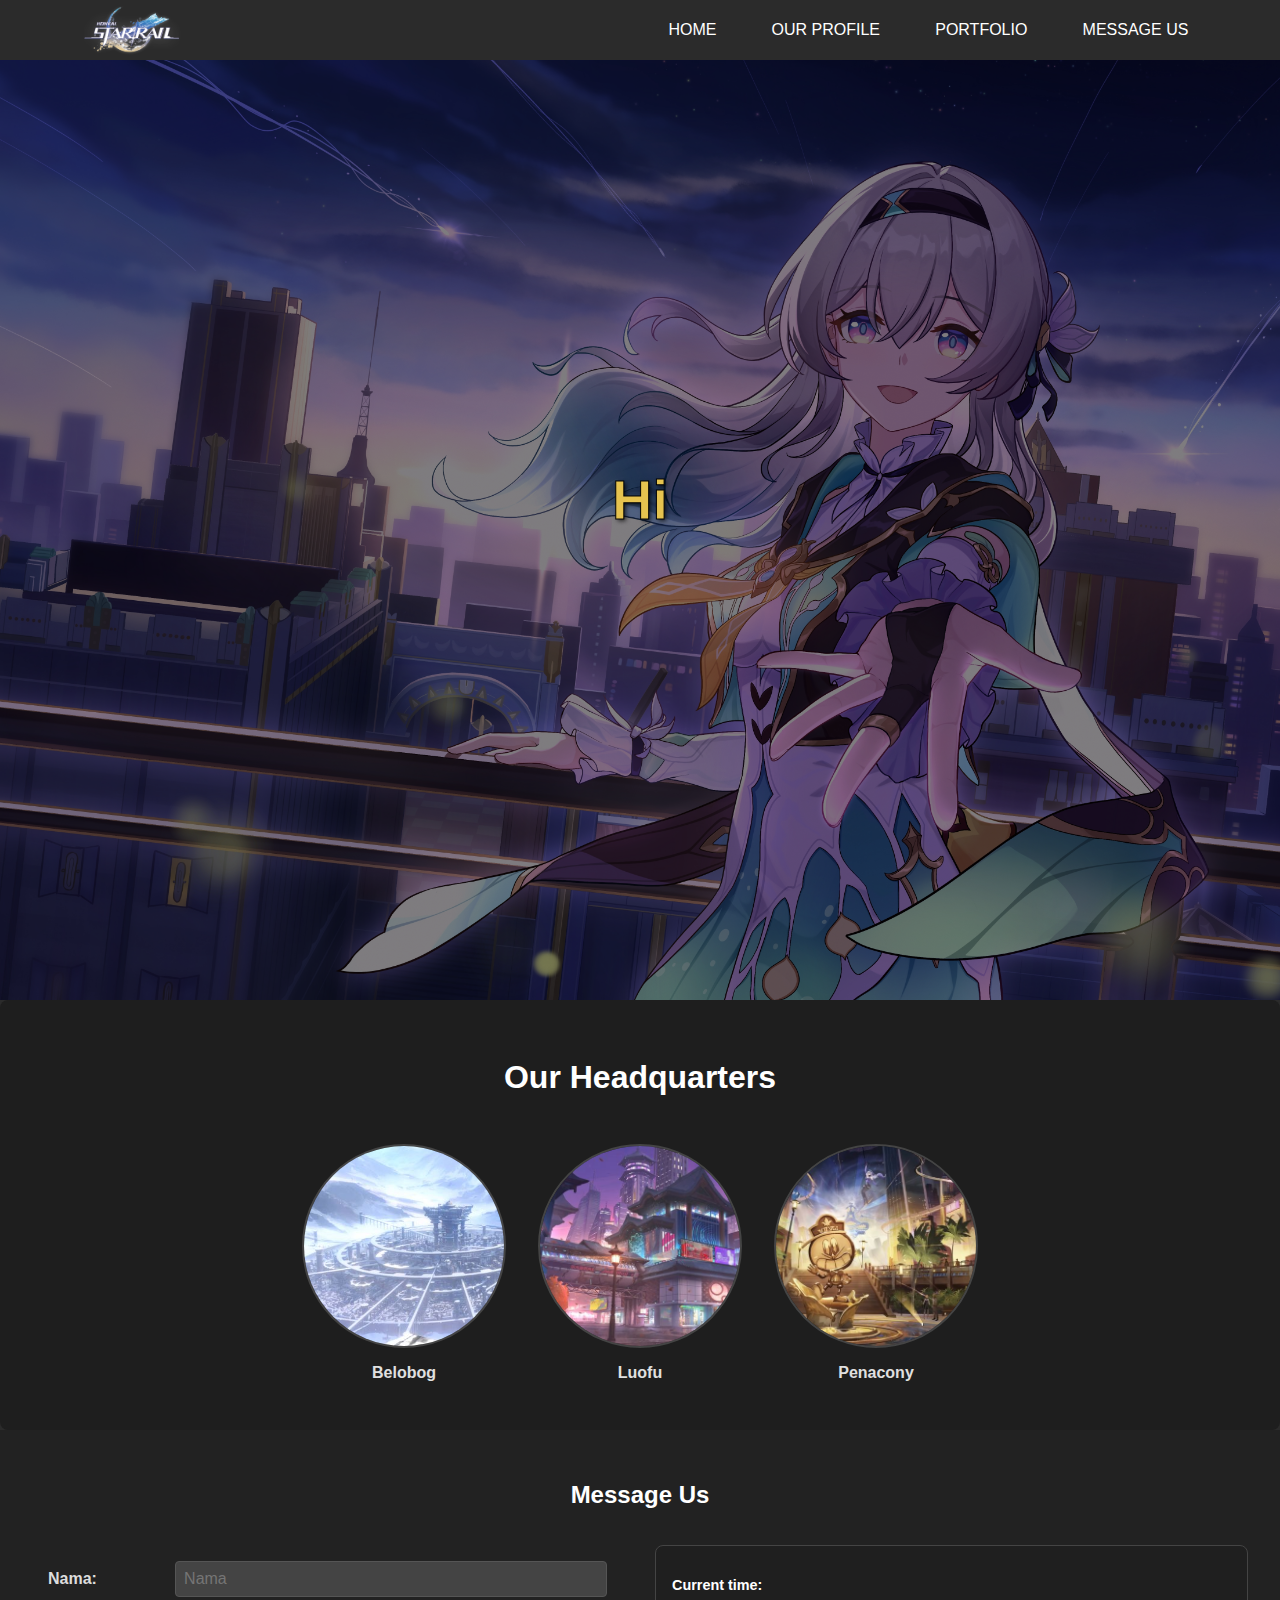
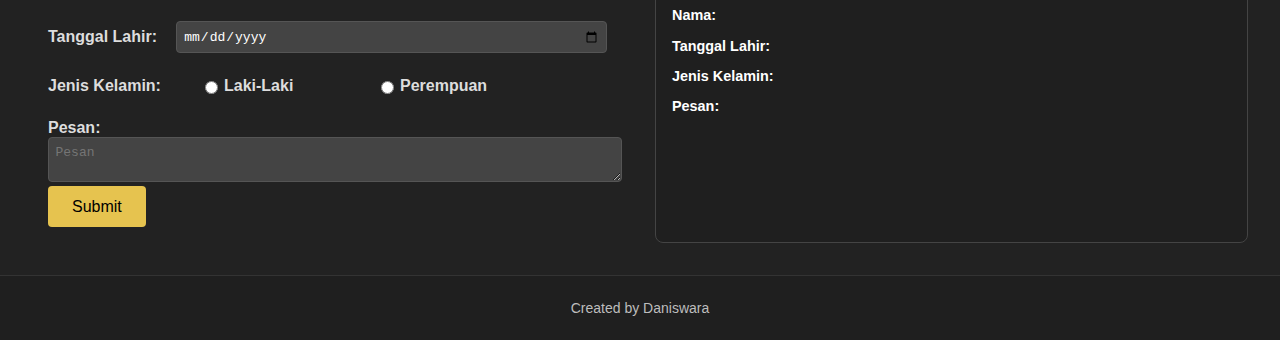
<file: index.html>
<!DOCTYPE html>
<html lang="en">
<head>
    <meta charset="UTF-8">
    <meta name="viewport" content="width=device-width, initial-scale=1.0">
    <meta name="description" content="This is my first training website created as a learning project.">
    <title>My Website</title>
    <link rel="stylesheet" href="css/style.css">
</head>
<body>
    <!-- Navbar from Raiden Store -->
    <div class="nav-container">
        <header>
            <div class="logo">
                <img src="src/logo.png" alt="logo">
            </div>
            <nav>
                <ul>
                    <li><a href="index.html">Home</a></li>
                    <li><a href="Profile.html">Our Profile</a></li>
                    <li><a href="#portfolio">Portfolio</a></li>
                    <li><a href="#contact">Message Us</a></li>
                </ul>
            </nav>
        </header>
    </div>

    <main>
        <section id="welcome">
            <h1>Hi <span id="user-name"></span></h1>
            <p class="welcome-message">Welcome to my Website</p>
        </section>

        <section id="headquarters">
            <h2>Our Headquarters</h2>
            <div class="locations">
                <div class="location">
                    <div class="circle">
                        <img src="src/Belobog.jpeg" alt="Belobog">
                    </div>
                    <p>Belobog</p>
                </div>
                <div class="location">
                    <div class="circle">
                        <img src="src/Luofu.jpeg" alt="Luofu">
                    </div>
                    <p>Luofu</p>
                </div>
                <div class="location">
                    <div class="circle">
                        <img src="src/Penacony.jpeg" alt="Penacony">
                    </div>
                    <p>Penacony</p>
                </div>
            </div>
        </section>
        
        <section id="contact">
            <h2>Message Us</h2>
            <div class="message-container">
                <form id="message-form">
                    <div class="form-group">
                        <label for="name">Nama:</label>
                        <input type="text" id="name" name="name" placeholder="Nama" required>
                    </div>
                    <div class="form-group">
                        <label for="birth-date">Tanggal Lahir:</label>
                        <input type="date" id="birth-date" name="birth-date" required>
                    </div>
                    <div class="form-group gender">
                        <label>Jenis Kelamin:</label>
                        <input type="radio" id="male" name="gender" value="Laki-Laki" required>
                        <label for="male">Laki-Laki</label>
                        <input type="radio" id="female" name="gender" value="Perempuan">
                        <label for="female">Perempuan</label>
                    </div>
                    
                    <div class="form-group-pesan">
                        <label for="message">Pesan:</label>
                        <textarea id="message" name="message" placeholder="Pesan" required></textarea>
                    </div>
                    <button type="submit">Submit</button>
                </form>
                <div class="message-output">
                    <p><strong>Current time:</strong> <span id="current-time"></span></p>
                    <p><strong>Nama:</strong> <span id="output-name"></span></p>
                    <p><strong>Tanggal Lahir:</strong> <span id="output-birth-date"></span></p>
                    <p><strong>Jenis Kelamin:</strong> <span id="output-gender"></span></p>
                    <p><strong>Pesan:</strong> <span id="output-message"></span></p>
                </div>
            </div>
        </section>
        
    </main>

    <footer>
        <p>Created by Daniswara</p>
    </footer>

    <script src="js/script.js"></script>
</body>
</html>
</file>
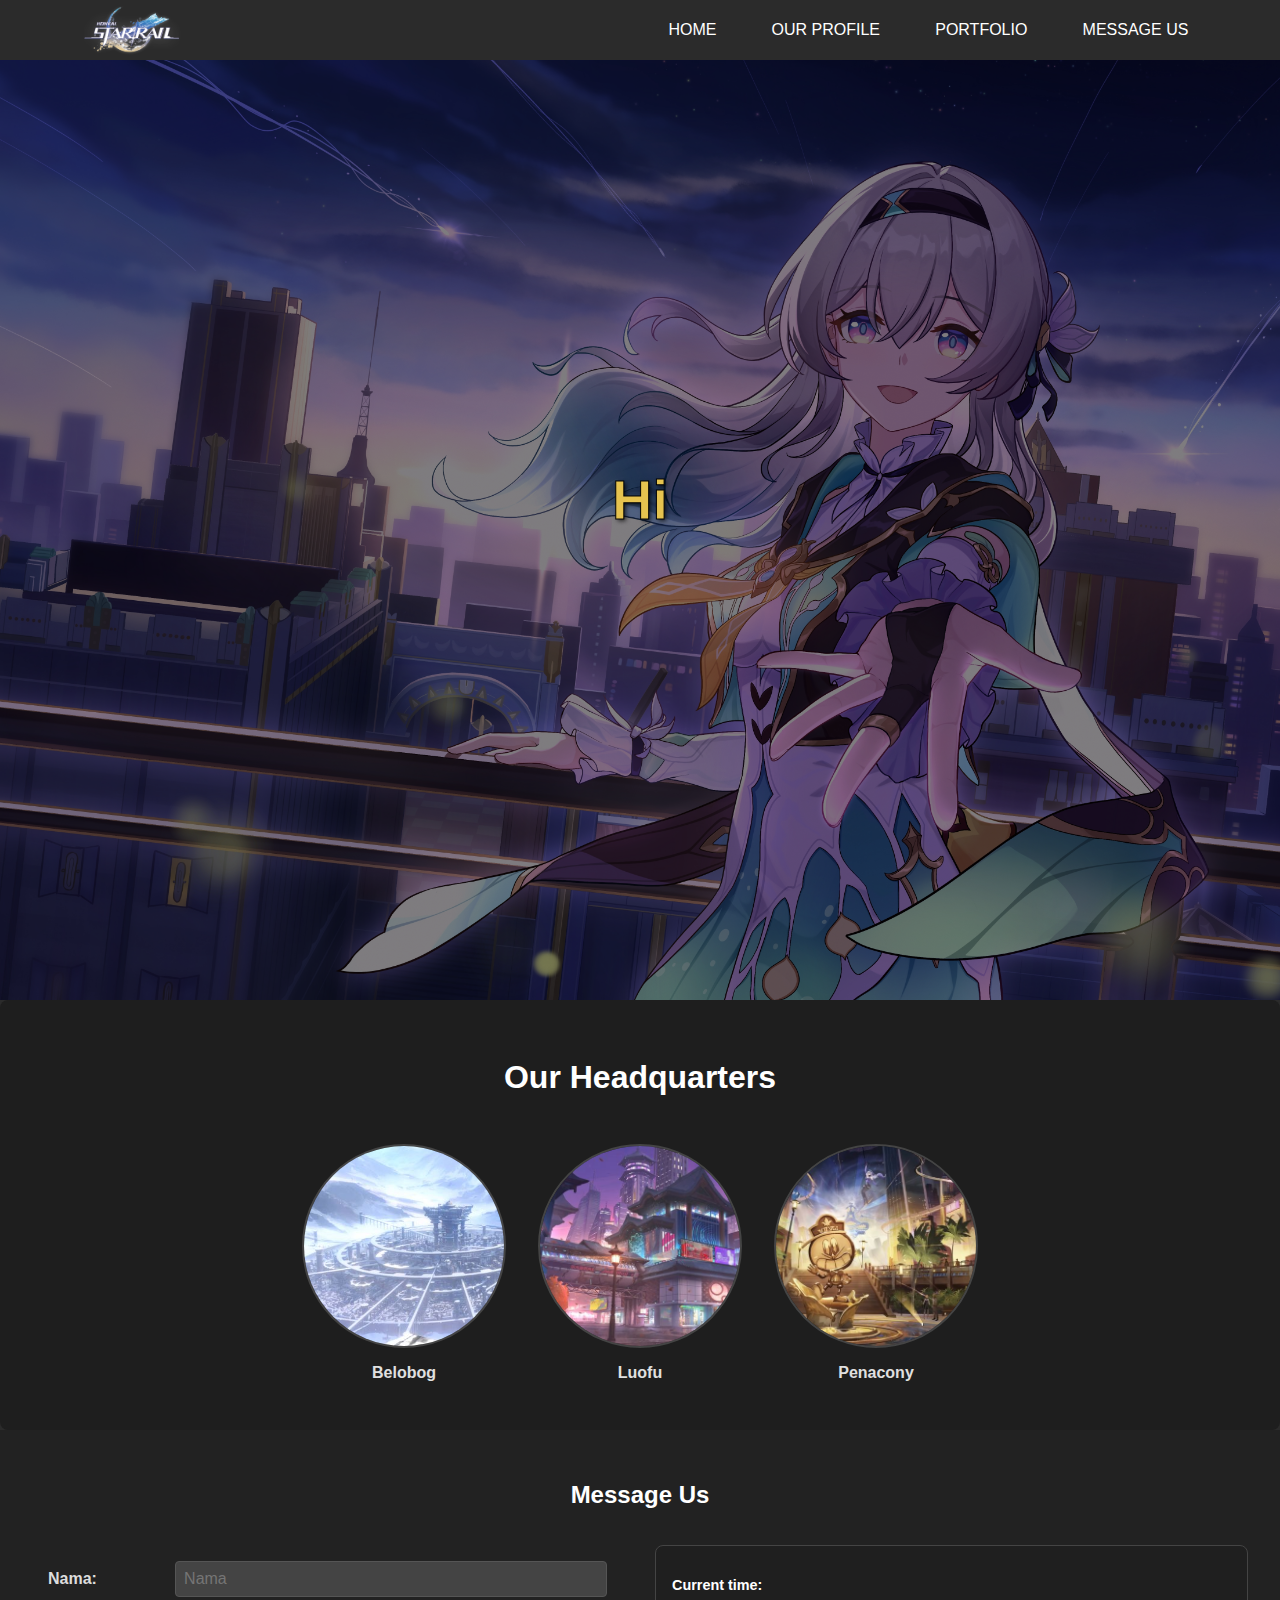
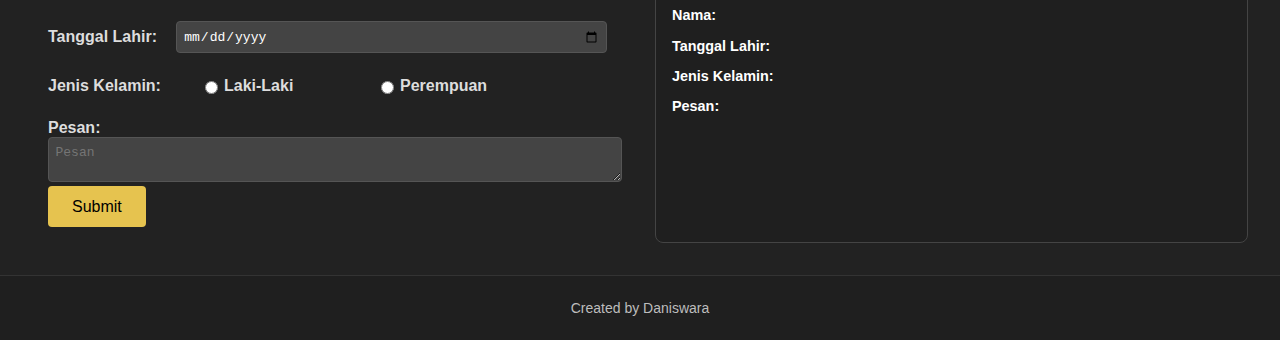
<file: Web.html>
<!DOCTYPE html>
<html lang="en">
<head>
    <meta charset="UTF-8">
    <meta name="viewport" content="width=device-width, initial-scale=1.0">
    <meta name="description" content="This is my first training website created as a learning project.">
    <title>My Website</title>
    <link rel="stylesheet" href="css/style.css">
</head>
<body>
    <!-- Navbar from Raiden Store -->
    <div class="nav-container">
        <header>
            <div class="logo">
                <img src="src/logo.png" alt="logo">
            </div>
            <nav>
                <ul>
                    <li><a href="Web.html">Home</a></li>
                    <li><a href="Profile.html">Our Profile</a></li>
                    <li><a href="#portfolio">Portfolio</a></li>
                    <li><a href="#contact">Message Us</a></li>
                </ul>
            </nav>
        </header>
    </div>

    <main>
        <section id="welcome">
            <h1>Hi <span id="user-name"></span></h1>
            <p class="welcome-message">Welcome to my Website</p>
        </section>

        <section id="headquarters">
            <h2>Our Headquarters</h2>
            <div class="locations">
                <div class="location">
                    <div class="circle">
                        <img src="src/Belobog.jpeg" alt="Belobog">
                    </div>
                    <p>Belobog</p>
                </div>
                <div class="location">
                    <div class="circle">
                        <img src="src/Luofu.jpeg" alt="Luofu">
                    </div>
                    <p>Luofu</p>
                </div>
                <div class="location">
                    <div class="circle">
                        <img src="src/Penacony.jpeg" alt="Penacony">
                    </div>
                    <p>Penacony</p>
                </div>
            </div>
        </section>
        
        <section id="contact">
            <h2>Message Us</h2>
            <div class="message-container">
                <form id="message-form">
                    <div class="form-group">
                        <label for="name">Nama:</label>
                        <input type="text" id="name" name="name" placeholder="Nama" required>
                    </div>
                    <div class="form-group">
                        <label for="birth-date">Tanggal Lahir:</label>
                        <input type="date" id="birth-date" name="birth-date" required>
                    </div>
                    <div class="form-group gender">
                        <label>Jenis Kelamin:</label>
                        <input type="radio" id="male" name="gender" value="Laki-Laki" required>
                        <label for="male">Laki-Laki</label>
                        <input type="radio" id="female" name="gender" value="Perempuan">
                        <label for="female">Perempuan</label>
                    </div>
                    
                    <div class="form-group-pesan">
                        <label for="message">Pesan:</label>
                        <textarea id="message" name="message" placeholder="Pesan" required></textarea>
                    </div>
                    <button type="submit">Submit</button>
                </form>
                <div class="message-output">
                    <p><strong>Current time:</strong> <span id="current-time"></span></p>
                    <p><strong>Nama:</strong> <span id="output-name"></span></p>
                    <p><strong>Tanggal Lahir:</strong> <span id="output-birth-date"></span></p>
                    <p><strong>Jenis Kelamin:</strong> <span id="output-gender"></span></p>
                    <p><strong>Pesan:</strong> <span id="output-message"></span></p>
                </div>
            </div>
        </section>
        
    </main>

    <footer>
        <p>Created by Daniswara</p>
    </footer>

    <script src="js/script.js"></script>
</body>
</html>
</file>
<file: css/style.css>
/* Global styles for Dark Theme */
body {
    font-family: Arial, sans-serif;
    margin: 0;
    padding: 0;
    box-sizing: border-box;
    background-color: #2b2b2b; /* Warna latar belakang utama */
    color: #e0e0e0; /* Warna teks utama */
}

/* Header */
.nav-container {
    background-color: #2b2b2b; /* Warna latar belakang navbar */
    position: sticky;
    top: 0px;
    z-index: 100; /* Pastikan navbar berada di atas konten */
}

.nav-container .logo img {
    width: 135px;
    height: 60px;
    object-fit: contain;
  }

.nav-container ul {
    list-style-type: none;
    margin: 0;
    padding: 0;
    display: flex;
    justify-content: flex-end; /* Pastikan navbar berada di kanan */
    z-index: 2; /* Pastikan ul berada di atas */
    flex-wrap: no-wrap; /* Menjaga navbar tetap pada satu baris */
}

.nav-container li {
    margin: 0 10px; /* Memberi jarak antar elemen navbar */
}

.nav-container li a {
    display: block;
    color: white;
    padding: 0 1.1em;
    text-decoration: none;
    text-transform: uppercase;
    height: 60px;
    line-height: 60px;
    white-space: nowrap; /* Mencegah teks terpecah menjadi dua baris */
    position: relative; /* Untuk pseudo-element */
}

.nav-container li a:hover {
    color: #e6c34f;
    transition: color 0.3s; /* Animasi warna */
}

/* Efek underline dengan pseudo-element */
.nav-container li a::after {
    content: ''; /* Membuat pseudo-element */
    position: absolute;
    bottom: 0;
    left: 0;
    width: 100%;
    height: 3px; /* Ketebalan garis bawah */
    background-color: #e6c34f; /* Warna underline */
    transform: scaleY(0); /* Garis bawah tersembunyi (skala vertikal 0) */
    transform-origin: bottom; /* Efek muncul dari bawah */
    transition: transform 0.3s ease, width 0s; /* Animasi transformasi dan non-animasi lebar */
}

.nav-container li a:hover::after {
    transform: scaleY(1); /* Munculkan garis bawah dari bawah ke atas */
}


/* Atur z-index untuk header */
.nav-container header {
    display: flex;
    justify-content: space-between;
    width: 90%;
    height: 60px;
    margin: 0 auto;
    z-index: 100; /* Pastikan header berada di atas */
}

/* Section Styles */
section {
    padding: 20px;
}

/* Welcome Section */
#welcome {
    position: relative;
    text-align: center;
    background-size: cover; 
    background-position: center; 
    background-repeat: no-repeat;
    height: 100vh;
    display: flex;
    justify-content: center; 
    align-items: center; 
    color: #ffffff; /* Warna teks di atas gambar */
    text-shadow: 2px 2px 4px rgba(0, 0, 0, 0.7); 
    font-size: 2rem; 
    overflow: hidden; /* Untuk memastikan overlay pas di elemen */
    flex-direction: column;
    transition: background-image 1s ease-in-out;
}

/* Overlay to darken background */
#welcome::before {
    content: '';
    position: absolute;
    top: 0;
    left: 0;
    width: 100%;
    height: 100%;
    background-color: rgba(0, 0, 0, 0.5); /* Warna hitam dengan transparansi */
    z-index: 1; /* Overlay di atas background tapi di bawah konten */
}

@keyframes fadeIn {
    from {
        opacity: 0;
    }
    to {
        opacity: 1;
    }
}

#welcome h1 {
    font-size: 3.5rem;
    font-weight: bold;
    margin-bottom: 20px;
    animation: slideIn 1s ease-out;
    color: #e6c34f;
    -webkit-text-stroke-width: 1px;
    -webkit-text-stroke-color: rgb(0, 0, 0);
    z-index: 2;
}

@keyframes slideIn {
    from {
        transform: translateY(-30px);
        opacity: 0;
    }
    to {
        transform: translateY(0);
        opacity: 1;
    }
}

/* Animasi fade-in untuk paragraf */
.welcome-message {
    opacity: 0; /* Memulai dengan opasitas 0 */
    transform: translateY(20px); /* Memberikan sedikit jarak ke bawah */
    animation: fadeInUp 2s ease-out forwards; /* Animasi untuk membuat paragraf muncul */
    margin-top: 10px;
    z-index: 2;
}

@keyframes fadeInUp {
    to {
        opacity: 1; /* Membuat elemen terlihat */
        transform: translateY(0); /* Membuat elemen kembali ke posisi semula */
    }
}

/* Headquarters Section */
#headquarters {
    text-align: center;
    padding: 2em 1em;
    background-color: #1e1e1e; /* Warna latar belakang */
    border-radius: 8px;
}

#headquarters h2 {
    font-size: 2rem;
    margin-bottom: 1.5em;
    color: #ffffff; /* Warna teks judul */
}

#headquarter img {
    width: 100%;  /* Mengatur lebar gambar 100% dari lebar elemen */
    height: auto; /* Mempertahankan rasio gambar */
}


.locations {
    display: flex;
    justify-content: center;
    gap: 2em;
}

.location {
    text-align: center;
}

.circle {
    width: 200px;
    height: 200px;
    border: 2px solid #444; /* Warna border lingkaran */
    border-radius: 50%; /* Membuat elemen menjadi lingkaran */
    display: flex;
    justify-content: center;
    align-items: center;
    margin: 0 auto 0.5em;
    background-color: #252525; /* Warna latar belakang lingkaran */
    overflow: hidden; /* Menyembunyikan bagian gambar yang keluar dari lingkaran */
}

.circle img {
    width: 100%;
    height: 100%;
    object-fit: cover; /* Memastikan gambar memenuhi lingkaran tanpa mengubah bentuknya */
}

.circle:hover {
    border-color: #007BFF; /* Warna hover lingkaran */
    transform: scale(1.1);
}

.location p {
    font-size: 1rem;
    font-weight: 600;
    color: #e0e0e0; /* Warna teks lokasi */
}

/* Message Us */
#contact {
    padding: 2em;
    background-color: #222;
    color: #fff;
}

#contact h2 {
    text-align: center;
    margin-bottom: 1.5em;
    color: #fff;
}

.message-container {
    display: flex;
    flex-wrap: wrap;
    justify-content: space-between;
    gap: 2em;
}

/* Form without box styling */
.message-container form {
    flex: 1 1 45%;
    padding: 1em;
    background-color: transparent; /* Remove background */
    border: none; /* Remove border */
}

.message-output {
    flex: 1 1 45%;
    padding: 1em;
    background-color: #1f1f1f; /* Menambahkan warna latar belakang untuk output */
    border: 1px solid #444; /* Menambahkan border */
    border-radius: 8px; /* Membuat border lebih bulat */
    min-width: 300px; /* Menambahkan min-width agar output tidak terlalu sempit */
}

/* Atur form group agar elemen-elemen lebih sejajar */
.form-group {
    display: flex;
    align-items: center;
    gap: 1em; /* Jarak antara label dan input */
    margin-bottom: 1.5em;
}

/* Lebar label disamakan agar sejajar */
.form-group label {
    width: 150px;
    font-weight: bold;
    color: #ddd;
}

/* Styling input */
.form-group input[type="name"],
.form-group input[type="birth-date"],
.form-group select {
    flex: 1; /* Mengisi ruang yang tersedia */
    padding: 0.5em;
    border: 1px solid #555;
    border-radius: 4px;
    background-color: #444;
    color: #fff;
    font-size: 1em;
}

/* Styling khusus untuk Jenis Kelamin */
.form-group.gender {
    display: flex;
    align-items: center;
    gap: 0.1em; /* Menurunkan jarak antar elemen agar lebih rapat */
    font-size: 1rem; /* Menjaga ukuran font label lebih besar */
}

.gender label {
    margin: 0;
    font-weight: bold;
    color: #ddd;
}

.gender input[type="radio"] {
    width: auto;  /* Menyesuaikan ukuran lebar radio button */
    height: auto; /* Menyesuaikan ukuran tinggi radio button */
    margin-right: 0.3em; /* Mengurangi jarak antara radio dan label */
    accent-color: #007BFF; /* Warna radio button ketika dipilih */
}

label {
    font-weight: bold;
    color: #ddd;
}

input, textarea {
    width: 100%;
    padding: 0.5em;
    border: 1px solid #555;
    border-radius: 4px;
    background-color: #444;
    color: #fff;
    font-size: 1em;
}

textarea {
    resize: vertical;
    grid-column: span 2; /* Membuat textarea menempati seluruh baris */
}

button {
    background-color: #e6c34f;
    color: black;
    cursor: pointer;
    border: none;
    padding: 0.7em 1.5em;
    border-radius: 4px;
    font-size: 1em;
    transition: background-color 0.3s;
}

button:hover {
    background-color: #bda143;
}

.message-output p {
    margin-bottom: 1em;
    font-size: 0.9em;
}

.message-output strong {
    color: #fff;
}

/* Footer */
footer {
    text-align: center;
    padding: 10px;
    background-color: #1f1f1f; /* Warna latar belakang footer */
    border-top: 1px solid #333;
    font-size: 14px;
    color: #bdbdbd; /* Warna teks footer */
}

body.Profile {
    background-image: url('../src/Background.png');
    background-size: cover;
    background-repeat: no-repeat;
    background-position: center;
    background-attachment: fixed ;
    position: relative; /* Pastikan overlay berada di atas background */
    min-height: 100vh; /* Pastikan body mengisi seluruh viewport */
}

/* Overlay untuk membuat background lebih gelap */
body.Profile::before {
    content: '';
    position: absolute;
    top: 0;
    left: 0;
    width: 100%;
    height: 100%; /* Pastikan overlay menutupi seluruh layar */
    background-color: rgba(0, 0, 0, 0.5); /* Warna hitam dengan transparansi */
    z-index: 0; /* Pastikan overlay di bawah konten */
}

/* Mengatur agar konten di atas overlay tetap terlihat */
main {
    position: relative;
    z-index: 1; /* Pastikan konten berada di atas overlay */
    color: white; /* Memberikan warna teks yang kontras */
}

/* Animasi Fade-in */
@keyframes fadeIn {
    0% {
        opacity: 0;
        transform: translateY(30px);
    }
    100% {
        opacity: 1;
        transform: translateY(0);
    }
}
#about-us {
    height: 100vh;
    text-align: center;
    padding-left: 5em;
    padding-right: 5em;
    opacity: 0;  /* Memulai dengan keadaan tersembunyi */
    animation: fadeIn 1s ease-out forwards; /* Memainkan animasi fadeIn */
    animation-delay: 0.5s; /* Menambahkan delay agar animasi mulai setelah beberapa detik */
}

#about-us h1{
    font-size: 28px;
    margin-top: 5em;
    margin-bottom: 2em;
    color: #e6c34f;
    -webkit-text-stroke-width: 1px;
    -webkit-text-stroke-color: rgb(0, 0, 0);
  
}

#about-us h1 .highlight {
    display: block;
    font-size: 68px;
}

hr {
    margin: 0 auto;
    margin-top: 40px;
    width: 100%;
    border: 0;
    height: 1px;
    background-image: linear-gradient(to right, rgba(255, 255, 255, 0), rgba(255, 255, 255, 0.75), rgba(255, 255, 255, 0));
}

#vision-mission {
    text-align: center;
}

#vision-mission h2 {
    font-size: 36px;
    margin-bottom: 20px;
    color: #e6c34f;
    -webkit-text-stroke-width: 1px;
    -webkit-text-stroke-color: rgb(0, 0, 0);
}

#vision-mission .content {
    display: grid;
    grid-template-columns: 1fr 1fr; /* Membuat dua kolom */
    gap: 30px; /* Jarak antar kolom */
    max-width: 1200px;
    margin: 0 auto; /* Membuatnya rata tengah */
}

#vision-mission .vision-column,
#vision-mission .mission-column {
    text-align: left;
}

#vision-mission .vision-column p,
#vision-mission .mission-column ul {
    font-size: 18px;
}

/* Achievements Section */
#achievements {
    padding: 40px 20px;
    text-align: center;
    
}

#achievements h2 {
    font-size: 36px;
    color: #e6c34f;
    -webkit-text-stroke-width: 1px;
    -webkit-text-stroke-color: rgb(0, 0, 0);
    margin-bottom: 40px;
}

#achievements ul {
    display: grid;
    grid-template-columns: repeat(3, 1fr); /* 3 kolom */
    gap: 30px;
    list-style: none;
    padding: 0;
    margin: 0;
}

#achievements li {
    font-size: 1.2rem;
    color: #e0e0e0;
    transition: color 0.3s ease;
    text-align: center; /* Menyusun gambar dan teks ke tengah */
    display: flex;
    flex-direction: column; /* Gambar di atas, teks di bawah */
    align-items: center; /* Agar gambar dan teks berada di tengah */
    gap: 30px; /* Memberikan jarak antar gambar dan teks */
}

#achievements li:hover {
    color: #e6c34f;
}

#achievements li strong {
    font-size: 1.5rem;
    color: #e6c34f;
}

#achievements li em {
    font-style: italic;
    font-size: 1.2rem;
    color: #ddd;
}

.achievement-img {
    width: 240px; /* Menyesuaikan ukuran gambar yang lebih besar */
    height: 240px; /* Menyesuaikan ukuran gambar yang lebih besar */
    object-fit: cover; /* Menjaga gambar tetap proporsional */
    border-radius: 50%; /* Membuat gambar menjadi lingkaran */
    border: 3px solid #e6c34f; /* Memberikan border berwarna emas */
    transition: transform 0.3s ease; /* Animasi saat hover */
}

#achievements li:hover .achievement-img {
    transform: scale(1.2); /* Memperbesar gambar sedikit lebih besar saat hover */
}
</file>
